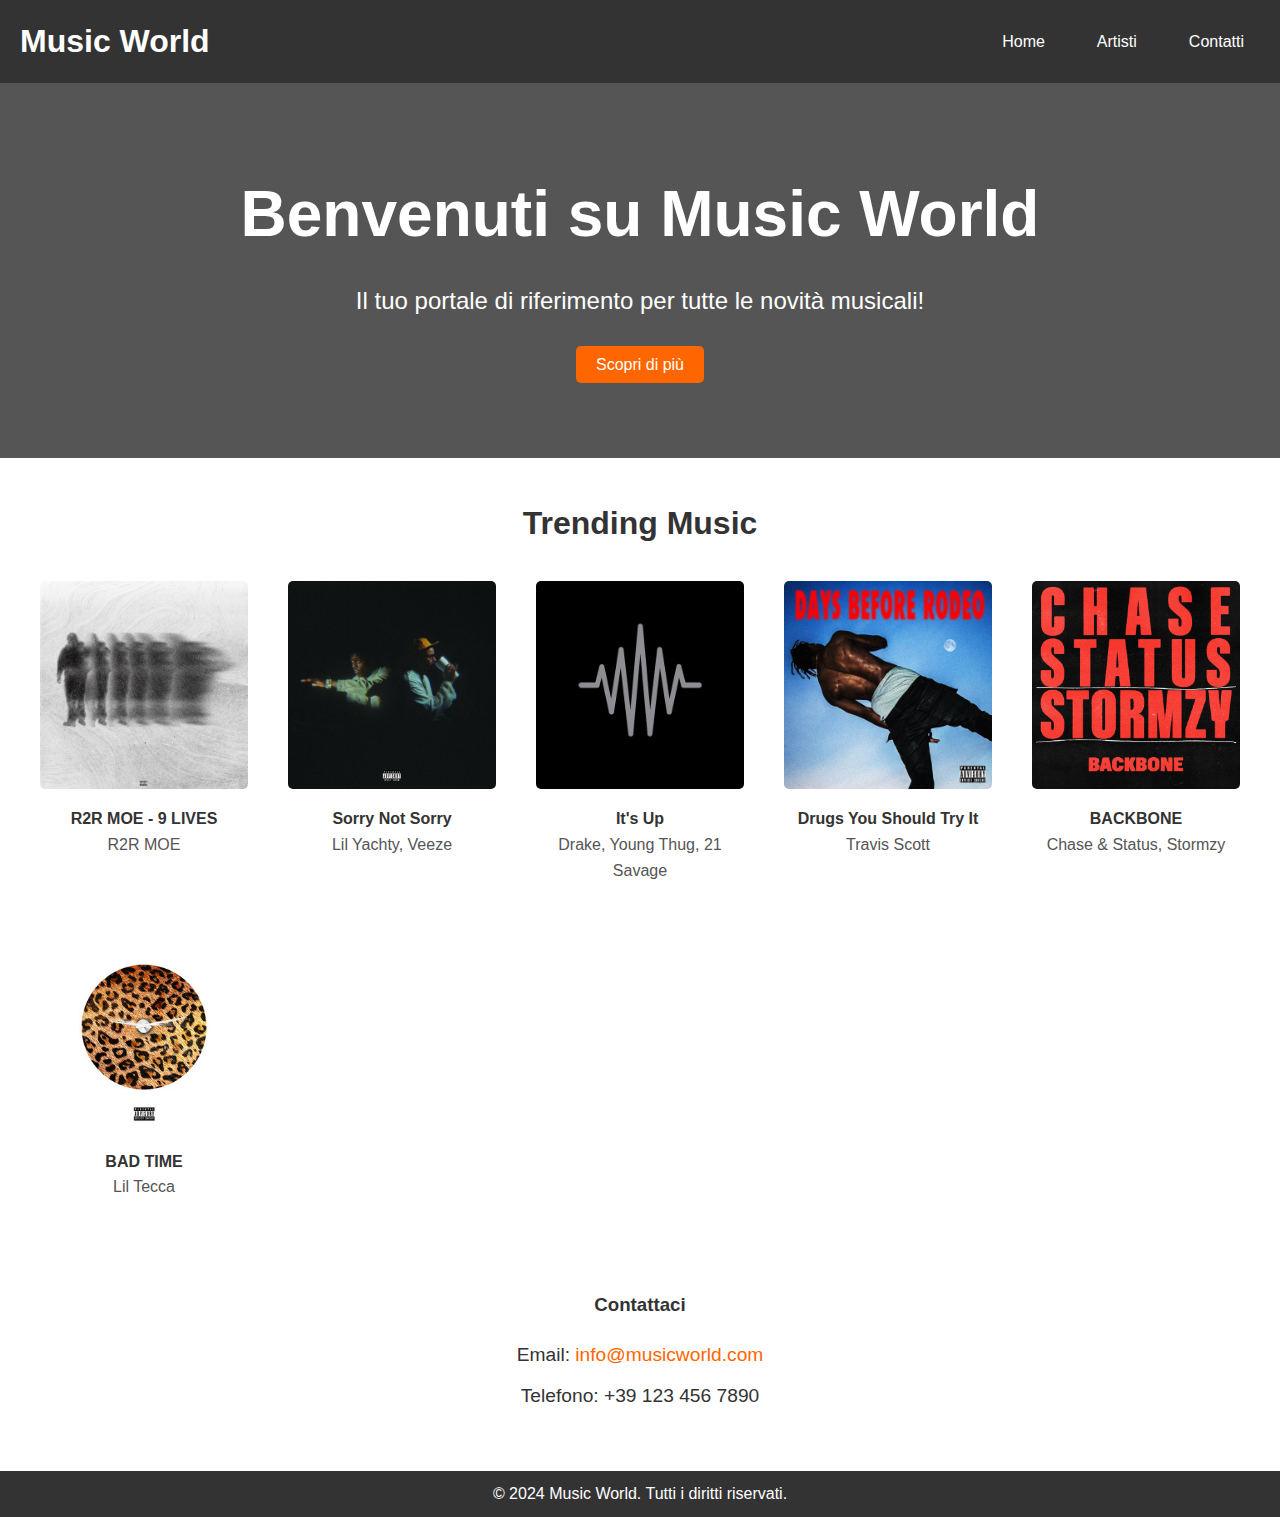
<file: index.html>
<!DOCTYPE html>
<html lang="it">
<head>
    <meta charset="UTF-8">
    <meta name="viewport" content="width=device-width, initial-scale=1.0">
    <meta http-equiv="X-UA-Compatible" content="ie=edge">
    <title>Music World</title>
    <link rel="stylesheet" href="style.css">
</head>
<body>
    <div class="main-content">
    <!-- Header con logo e menu di navigazione -->
    <header>
        <div class="logo">
            <h1>Music World</h1>
        </div>
        <nav>
            <ul>
                <li><a href="index.html">Home</a></li>
                <li><a href="artisti.html">Artisti</a></li>
                <li><a href="contatti.html">Contatti</a></li>
            </ul>
        </nav>
    </header>

    <!-- Sezione principale -->
    <section class="hero">
        <h2>Benvenuti su Music World</h2>
        <p>Il tuo portale di riferimento per tutte le novità musicali!</p>
        <a href="artisti.html" class="button">Scopri di più</a>
    </section>

    <!-- Sezione Album in evidenza -->
    <section class="album-section">
        <h2>Trending Music</h2>
        <div class="album-grid">
            <div class="album">
                    <img src="img/album1.jpg" alt="Album 1">
                <p>R2R MOE - 9 LIVES</p>
                <span>R2R MOE</span>
            </div>
            <div class="album">
                    <img src="img/album2.jpg" alt="Album 2">
                <p>Sorry Not Sorry</p>
                <span>Lil Yachty, Veeze</span>
            </div>
            <div class="album">
                    <img src="img/album3.png" alt="Album 3">
                <p>It's Up</p>
                <span>Drake, Young Thug, 21 Savage</span>
            </div>
            <div class="album">
                    <img src="img/album4.jpeg" alt="Album 4">
                <p>Drugs You Should Try It</p>
                <span>Travis Scott</span>
            </div>
            <div class="album">
                    <img src="img/album5.jpeg" alt="Album 5">
                <p>BACKBONE</p>
                <span>Chase & Status, Stormzy</span>
            </div>
            <div class="album">
                    <img src="img/album6.jpeg" alt="Album 6">
                <p>BAD TIME</p>
                <span>Lil Tecca</span>
            </div>
        </div>
    </section>

    <!-- Sezione contatti -->
    <section class="contatti">
        <h3>Contattaci</h3>
        <p>Email: <a href="mailto:info@musicworld.com">info@musicworld.com</a></p>
        <p>Telefono: +39 123 456 7890</p>
    </section>
</div>
    <!-- Footer -->
    <footer>
        <p>&copy; 2024 Music World. Tutti i diritti riservati.</p>
    </footer>
</body>
</html>
</file>
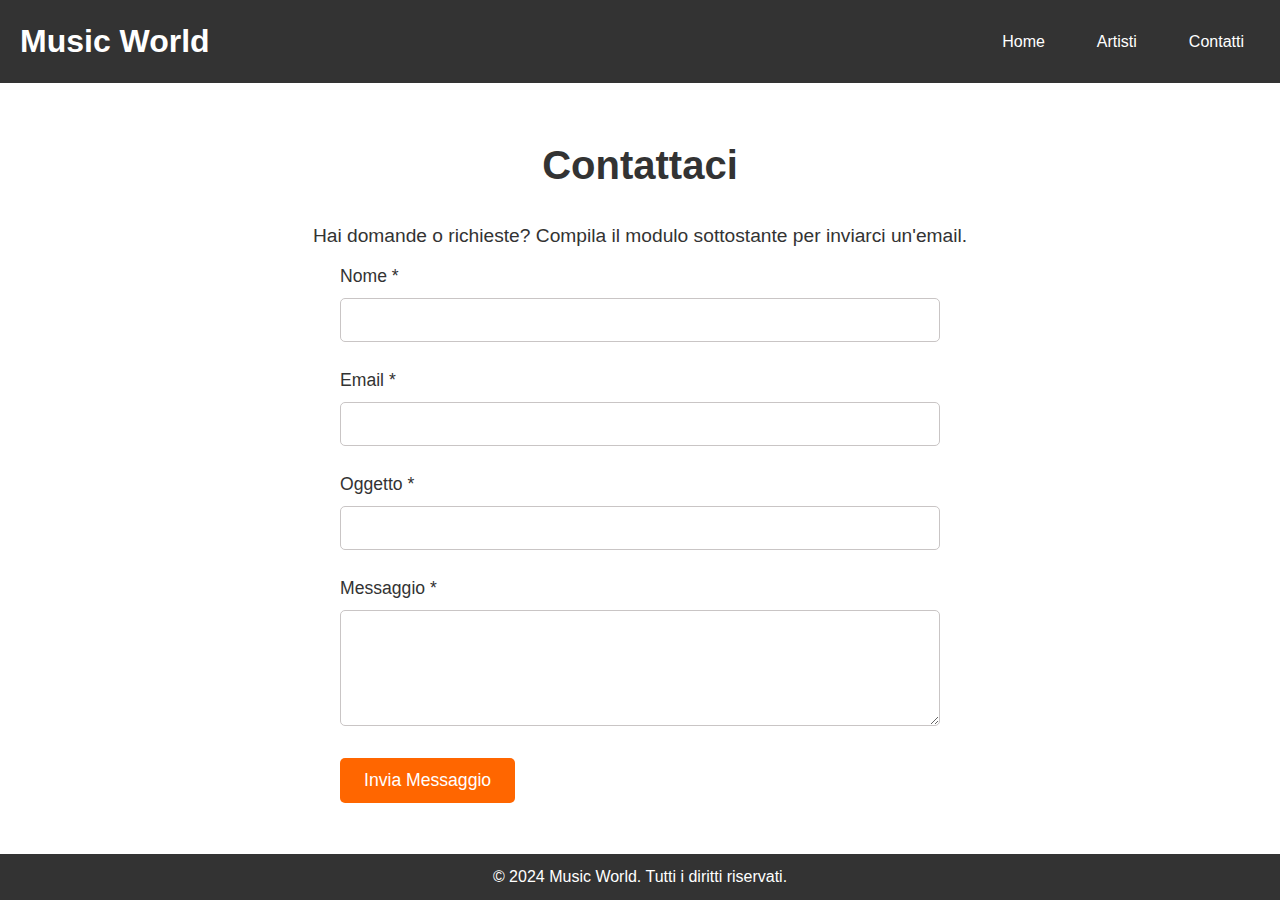
<file: contatti.html>
<!DOCTYPE html>
<html lang="it">
<head>
    <meta charset="UTF-8">
    <meta name="viewport" content="width=device-width, initial-scale=1.0">
    <meta http-equiv="X-UA-Compatible" content="ie=edge">
    <title>Contattaci | Music World</title>
    <link rel="stylesheet" href="style.css">
</head>
<body>

    <header>
        <div class="logo">
            <h1>Music World</h1>
        </div>
        <nav>
            <ul>
                <li><a href="index.html">Home</a></li>
                <li><a href="artisti.html">Artisti</a></li>
                <li><a href="contatti.html">Contatti</a></li>
            </ul>
        </nav>
    </header>

    <!-- Sezione contatti -->
    <section class="contatti">
        <h2>Contattaci</h2>
        <p>Hai domande o richieste? Compila il modulo sottostante per inviarci un'email.</p>

        <!-- Modulo di contatto -->
        <form id="contactForm" class="contact-form" action="mailto:info@musicworld.com" method="POST" enctype="text/plain" novalidate>
            <div class="form-group">
                <label for="name">Nome *</label>
                <input type="text" id="name" name="name" required>
            </div>

            <div class="form-group">
                <label for="email">Email *</label>
                <input type="email" id="email" name="email" required>
            </div>

            <div class="form-group">
                <label for="subject">Oggetto *</label>
                <input type="text" id="subject" name="subject" required>
            </div>

            <div class="form-group">
                <label for="message">Messaggio *</label>
                <textarea id="message" name="message" rows="5" required></textarea>
            </div>

            <button type="submit" class="button">Invia Messaggio</button>
        </form>

        <p id="successMessage" style="display: none; color: green; text-align: center; margin-top: 20px;">Messaggio inviato!</p>
    </section>

    <!-- Footer -->
    <footer>
        <p>&copy; 2024 Music World. Tutti i diritti riservati.</p>
    </footer>

    <script src="js/formscript.js"></script>
</body>
</html>
</file>
<file: style.css>
/* Reset di base */
* {
    margin: 0;
    padding: 0;
    box-sizing: border-box;
}

html {
    font-size: 100%; /* 1rem = 16px */
    height: 100%;
}

body {
    font-family: Arial, sans-serif;
    line-height: 1.6;
    background-color: #ffffff;
    color: #333;
    display: flex;
    flex-direction: column;
    margin: 0;
    height: 100%;
}

.main-content {
    flex: 1;
}

/* Header */
header {
    background-color: #333;
    color: #fff;
    padding: 1rem 0;
    display: flex;
    justify-content: space-between;
    align-items: center;
}

header .logo h1 {
    margin-left: 1.25rem; /* 20px */
}

nav ul {
    list-style: none;
    display: flex;
}

nav ul li {
    margin-right: 1.25rem; /* 20px */
}

nav ul li a {
    color: #fff;
    text-decoration: none;
    padding: 0.5rem 1rem;
    transition: background-color 0.3s ease;
}

nav ul li a:hover {
    background-color: #444;
    border-radius: 0.3125rem; /* 5px */
}

/* Sezione principale */
.hero {
    text-align: center;
    padding: 6.25rem 1.25rem; /* 100px 20px */
    background-color: #555;
    color: #fff;
}

.hero h2 {
    font-size: 3rem;
    margin-bottom: 1rem;
}

.hero p {
    font-size: 1.2rem;
    margin-bottom: 2rem;
}

.hero .button {
    background-color: #ff6600;
    color: #fff;
    padding: 0.625rem 1.25rem; /* 10px 20px */
    text-decoration: none;
    border-radius: 0.3125rem; /* 5px */
    transition: background-color 0.3s ease;
}

.hero .button:hover {
    background-color: #e65c00;
    box-shadow: 0 8px 20px rgba(0, 0, 0, 0.2);
}

/* Sezione Album */
.album-section {
    padding: 2.5rem; /* 60px */
    text-align: center;
}

.album-section h2 {
    margin-bottom: 1.25rem; /* 20px */
    font-size: 2rem;
    color: #333;
}

.album-grid {
    display: grid;
    grid-template-columns: repeat(auto-fit, minmax(9.375rem, 1fr)); /* 150px */
    gap: 2.5rem; /* 40px */
    margin-top: 2rem;
}

.album {
    text-align: center;
}

.album img {
    width: 100%;
    height: auto;
    border-radius: 0.3125rem; /* 5px */
    transition: transform 0.3s ease;
}

.album p {
    margin-top: 0.625rem; /* 10px */
    font-weight: bold;
    color: #333;
}

.album span {
    color: #555;
}

.album:hover img {
    transform: scale(1.05);
    box-shadow: 0 8px 30px rgba(0, 0, 0, 0.35), 
                0 12px 70px rgba(0, 0, 0, 0.3);
}

/* Sezione Artisti */
.artisti-section {
    padding: 2.5rem; /* 60px */
    text-align: center;
}

.artisti-section h2 {
    margin-bottom: 1.25rem; /* 20px */
    font-size: 2rem;
    color: #333;
}

.artisti-grid {
    display: grid;
    grid-template-columns: repeat(auto-fit, minmax(150px, 1fr));
    gap: 2.5rem; /* 40px */
    margin-top: 2rem;
}

.artista {
    text-align: center;
}

.artista img {
    width: 100%;
    height: auto;
    border-radius: 5px;
    transition: transform 0.3s ease;
}

.artista p {
    margin-top: 0.625rem; /* 10px */
    font-weight: bold;
    color: #333;
}

.artista span {
    color: #555;
}

.artista:hover img {
    transform: scale(1.05);
    box-shadow: 0 8px 30px rgba(0, 0, 0, 0.35), 
                0 12px 70px rgba(0, 0, 0, 0.3);
}

/* Sezione contatti ( Pagina )*/

.contatti {
    padding: 3.75rem; /* 60px */
    text-align: center;
    background-color: #fff;
    color: #333;
}

.contatti h2 {
    font-size: 2.5rem;
    margin-bottom: 1.5rem;
}

.contatti p {
    font-size: 1.2rem;
    margin-bottom: 2rem;
}

/* Modulo di contatto */
.contact-form {
    max-width: 600px;
    margin: 0 auto;
    text-align: left;
}

.form-group {
    margin-bottom: 1.5rem;
}

.form-group label {
    display: block;
    font-size: 1.1rem;
    margin-bottom: 0.5rem;
}

.form-group input,
.form-group textarea {
    width: 100%;
    padding: 0.75rem;
    font-size: 1rem;
    border: 1px solid #ccc;
    border-radius: 0.3125rem; /* 5px */
    box-sizing: border-box;
    transition: border-color 0.3s ease;
}

.form-group input:focus,
.form-group textarea:focus {
    border-color: #ff6600;
    outline: none;
}

button[type="submit"] {
    background-color: #ff6600;
    color: #fff;
    padding: 0.75rem 1.5rem;
    font-size: 1.1rem;
    border: none;
    border-radius: 0.3125rem;
    cursor: pointer;
    transition: background-color 0.3s ease;
}

button[type="submit"]:hover {
    background-color: #e65c00;
}

.contact-form input:invalid,
.contact-form textarea:invalid {
    border-color: rgb(201, 197, 197);
    box-shadow: none;
}

.contact-form input:invalid:required,
.contact-form textarea:invalid:required {
    box-shadow: none;
}

.contact-form input:invalid:focus,
.contact-form textarea:invalid:focus {
    outline: none;
    border-color: red;
    box-shadow: 0 0 0 2px rgba(255, 0, 0, 0.2);
}

.contact-form input[type="number"]::-webkit-inner-spin-button,
.contact-form input[type="number"]::-webkit-outer-spin-button {
    -webkit-appearance: none;
    margin: 0;
}

.form-group input.highlight,
.form-group textarea.highlight {
    border-color: red;
    animation: pulse 2s ease-out;
}

@keyframes pulse {
    0% {
        box-shadow: 0 0 0 0 rgba(255, 0, 0, 0.4);
    }
    70% {
        box-shadow: 0 0 0 10px rgba(255, 0, 0, 0);
    }
    100% {
        box-shadow: 0 0 0 0 rgba(255, 0, 0, 0);
    }
}

.form-group input.success,
.form-group textarea.success {
    border-color: green;
    transition: border-color 0.3s ease;
}

/* Sezione contatti */
.contatti {
    padding: 3.125rem; /* 50px */
    text-align: center;
    background-color: #fff;
    color: #333;
}

.contatti h3 {
    margin-bottom: 1.25rem; /* 20px */
}

.contatti p {
    margin-bottom: 0.625rem; /* 10px */
}

.contatti a {
    color: #ff6600;
    text-decoration: none;
}

/* Footer */
footer {
    background-color: #333;
    color: #fff;
    text-align: center;
    padding: 0.625rem; /* 10px */
    margin-top: auto;
}

footer p {
    margin: 0;
}

/* Breakpoint per dispositivi molto piccoli (max-width: 576px) */
@media (max-width: 575.98px) {
    nav ul li a {
        padding: 0.5rem 0.6rem;
    }

    .hero h2 {
        font-size: 1.7rem;
    }

    .hero p {
        font-size: 1rem;
    }

     .album-grid {
        grid-template-columns: repeat(2, 1fr);
        gap: 1.25rem; 
    }

    .artisti-grid{
        grid-template-columns: repeat(2, 1fr);
        gap: 1.25rem; 
    } 

    .hero {
        padding: 4rem 1rem;
    }

    .contact-form {
        padding: 0 1rem;
    }
}

/* Breakpoint per dispositivi >= 576px */
@media (min-width: 576px) {

    .hero h2 {
        font-size: 2.5rem;
    }

    .hero p {
        font-size: 1.1rem;
    }

    .album-grid {
        grid-template-columns: repeat(2, 1fr);
    }

    .hero {
        padding: 5rem 1.5rem;
    }
}

/* Breakpoint per dispositivi >= 768px */
@media (min-width: 768px) {
    .hero h2 {
        font-size: 3rem;
    }

    .hero p {
        font-size: 1.2rem;
    }

    .album-grid {
        grid-template-columns: repeat(3, 1fr);
    }
}

/* Breakpoint per dispositivi >= 992px */
@media (min-width: 992px) {
    .hero h2 {
        font-size: 3.5rem;
    }

    .hero p {
        font-size: 1.4rem;
    }

    .album-grid {
        grid-template-columns: repeat(4, 1fr);
    }
}

/* Breakpoint per dispositivi >= 1200px */
@media (min-width: 1200px) {
    .hero h2 {
        font-size: 4rem;
    }

    .hero p {
        font-size: 1.5rem;
    }

    .album-grid {
        grid-template-columns: repeat(5, 1fr);
    }
}

/* Breakpoint per dispositivi >= 1400px */
@media (min-width: 1400px) {
    .hero h2 {
        font-size: 4.5rem;
    }

    .hero p {
        font-size: 1.7rem;
    }

    .album-grid {
        grid-template-columns: repeat(6, 1fr);
    }
}
</file>
